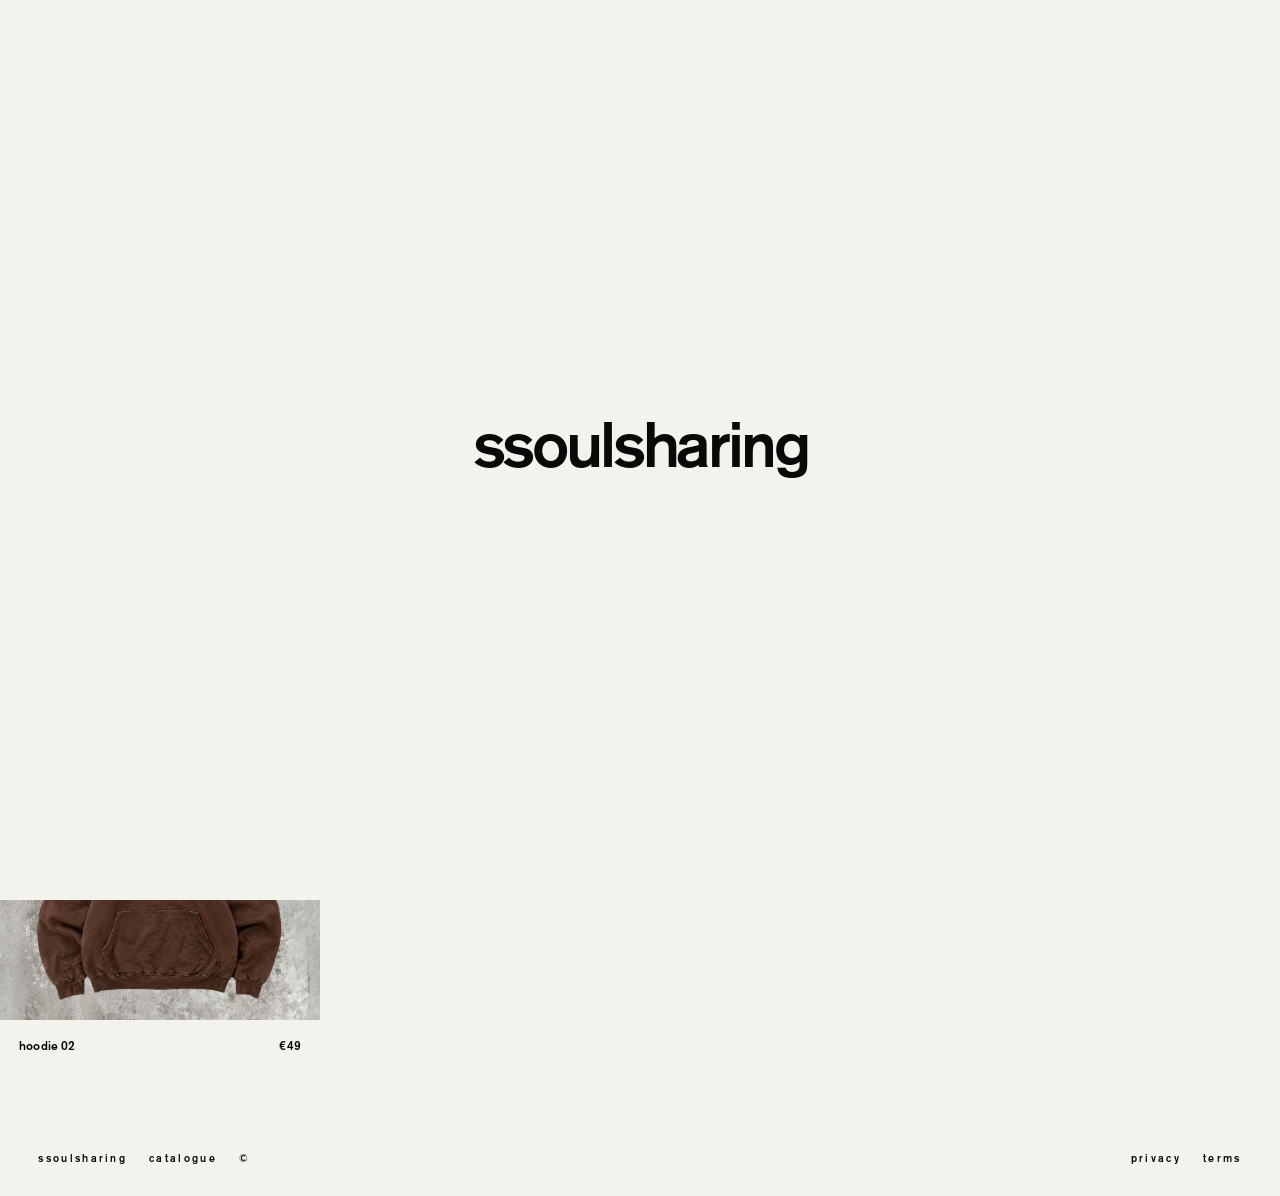
<file: index.html>
<!doctype html>
<html lang="en">
<head>
<meta charset="utf-8" />
<meta name="viewport" content="width=device-width,initial-scale=1" />
<title>ssoulsharing</title>
<link rel="icon" href="favicon.svg" type="image/svg+xml" />
<link rel="stylesheet" href="styles.css" />
</head>
<body>

<div class="boot" id="boot"><span class="boot-mark">ssoulsharing</span></div>

<header class="mast">
  <a class="brand" href="index.html">ssoulsharing</a>
  <nav class="util">
    <span class="lang">
      <a href="#" class="on">en</a>
      <a href="#">eu</a>
      <a href="#">fr</a>
    </span>
    <a class="cart" href="#" id="cart-link">Cart 0</a>
  </nav>
</header>

<div class="title">Catalogue / 5 Items</div>

<section class="grid">

  <!-- number group 01 — one per category (hoodie · shirt · henley · jacket) -->
  <a class="product c1 r1" href="product.html?p=hoodie-01">
    <div class="image"><img src="cropped/hoodie/001.webp" alt="striped zip hoodie" loading="lazy" decoding="async" /></div>
    <div class="meta">
      <span class="name">Hoodie 01</span>
      <span class="price">€49</span>
    </div>
  </a>

  <a class="product c2 r1" href="product.html?p=shirt-01">
    <div class="image"><img src="cropped/shirt/001.webp" alt="shirt" loading="lazy" decoding="async" /></div>
    <div class="meta">
      <span class="name">Shirt 01</span>
      <span class="price">€49</span>
    </div>
  </a>

  <a class="product c3 r1" href="product.html?p=henley-01">
    <div class="image"><img src="cropped/henley/001.webp" alt="henley" loading="lazy" decoding="async" /></div>
    <div class="meta">
      <span class="name">Henley 01</span>
      <span class="price">€49</span>
    </div>
  </a>

  <a class="product c4 r1" href="product.html?p=jacket-01">
    <div class="image"><img src="cropped/jacket/001.webp" alt="jacket" loading="lazy" decoding="async" /></div>
    <div class="meta">
      <span class="name">Jacket 01</span>
      <span class="price">€49</span>
    </div>
  </a>

  <!-- number group 02 -->
  <a class="product c1 r2" href="product.html?p=hoodie-02">
    <div class="image"><img src="cropped/hoodie/002.webp" alt="brown pullover hoodie" loading="lazy" decoding="async" /></div>
    <div class="meta">
      <span class="name">Hoodie 02</span>
      <span class="price">€49</span>
    </div>
  </a>

</section>

<footer>
  <div class="l"><span>ssoulsharing</span><span>Catalogue</span><span>©</span></div>
  <div class="r"><a href="#">Privacy</a><a href="#">Terms</a></div>
</footer>

<script src="catalog.js"></script>
<script src="cart.js"></script>
</body>
</html>
</file>
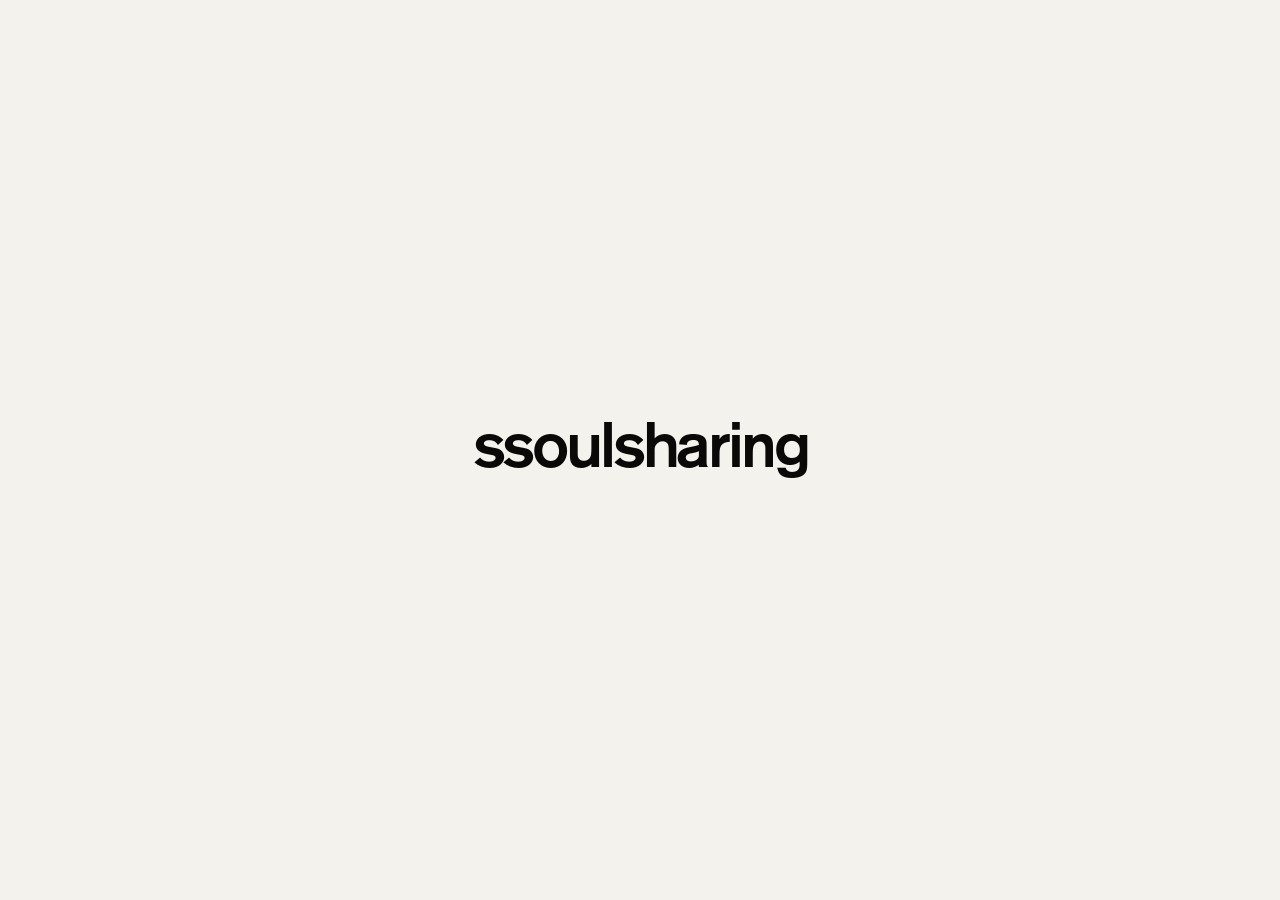
<file: product.html>
<!doctype html>
<html lang="en">
<head>
<meta charset="utf-8" />
<meta name="viewport" content="width=device-width,initial-scale=1" />
<title>ssoulsharing</title>
<link rel="icon" href="favicon.svg" type="image/svg+xml" />
<link rel="stylesheet" href="styles.css" />
</head>
<body class="pdp-page">

<div class="boot" id="boot"><span class="boot-mark">ssoulsharing</span></div>

<header class="mast">
  <a class="brand" href="index.html">ssoulsharing</a>
  <nav class="util">
    <span class="lang">
      <a href="#" class="on">en</a>
      <a href="#">eu</a>
      <a href="#">fr</a>
    </span>
    <a class="cart" href="#" id="cart-link">Cart 0</a>
  </nav>
</header>

<main class="pdp" id="app"></main>

<footer>
  <div class="l"><span>ssoulsharing</span><span>Catalogue</span><span>©</span></div>
  <div class="r"><a href="#">Privacy</a><a href="#">Terms</a></div>
</footer>

<script src="catalog.js"></script>
<script>
/* Catalogue (catalog.js) + basket (cart.js) are shared. */
const id = new URLSearchParams(location.search).get("p");
const P = CATALOG[id];
const app = document.getElementById("app");
const esc = s => String(s).replace(/[&<>"]/g, c =>
  ({ "&": "&amp;", "<": "&lt;", ">": "&gt;", '"': "&quot;" }[c]));

if (!P) {
  app.innerHTML =
    '<div class="pdp-missing"><p>no such product.</p>' +
    '<p><a href="index.html">return to catalogue</a></p></div>';
} else {
  // only show the thumbnail strip when there's more than one image
  const thumbs = P.images.length < 2 ? "" :
    '<div class="pdp-thumbs" id="thumbs">' +
    P.images.map((src, i) =>
      '<button data-i="' + i + '" aria-current="' + (i === 0) + '">' +
        '<img src="' + esc(src) + '" alt="' + esc(P.alt) + '" ' +
        'onerror="this.closest(\'button\').remove()" /></button>'
    ).join("") + '</div>';

  const specRows = Object.entries(P.spec).map(([k, v]) =>
    '<div class="row"><span class="k">' + esc(k) + '</span>' +
    '<span class="v">' + esc(v) + '</span></div>'
  ).join("");

  const sizeBtns = SIZES.map((s, i) =>
    '<button data-s="' + esc(s) + '" aria-pressed="' + (i === 2) + '">' +
    esc(s) + '</button>'
  ).join("");

  app.innerHTML =
    '<div class="pdp-head">' +
      '<div class="lock">' +
        '<span class="ref">' + esc(P.type) +
          ' / no. ' + esc(P.no) + ' / ' + esc(P.price) + '</span>' +
        '<div class="big">' + esc(P.type) + '</div>' +
      '</div>' +
      '<span class="idx">' + esc(P.no) + '</span>' +
      '<a class="pdp-back" href="index.html">← index</a>' +
    '</div>' +

    '<div class="pdp-body">' +
      '<div class="pdp-gallery">' +
        '<div class="pdp-stage">' +
          '<img id="stage-img" decoding="async" src="' + esc(P.images[0]) +
            '" alt="' + esc(P.alt) + '" />' +
        '</div>' +
        thumbs +
      '</div>' +

      '<div class="pdp-info">' +
        '<div class="p-name">' + esc(P.name) + '</div>' +
        '<div class="p-price">' + esc(P.price) + '</div>' +
        '<div class="pdp-desc">' + esc(P.desc) + '</div>' +
        '<div class="pdp-spec">' + specRows + '</div>' +
        '<div class="pdp-sizes">' +
          '<span class="lbl">size</span>' +
          '<div class="opts" id="sizes">' + sizeBtns + '</div>' +
        '</div>' +
        '<button class="pdp-add" id="add">' +
          '<span>add to cart</span><span class="arw">▸</span>' +
        '</button>' +
      '</div>' +
    '</div>';

  const stage = document.getElementById("stage-img");
  const thumbsEl = document.getElementById("thumbs");
  if (thumbsEl) thumbsEl.addEventListener("click", e => {
    const b = e.target.closest("button"); if (!b) return;
    stage.src = P.images[+b.dataset.i];
    thumbsEl.querySelectorAll("button").forEach(x =>
      x.setAttribute("aria-current", x === b));
  });

  document.getElementById("sizes").addEventListener("click", e => {
    const b = e.target.closest("button"); if (!b) return;
    document.querySelectorAll("#sizes button").forEach(x =>
      x.setAttribute("aria-pressed", x === b));
  });

  document.getElementById("add").addEventListener("click", () => {
    const sel = document.querySelector('#sizes button[aria-pressed="true"]');
    window.Cart.add(id, sel ? sel.dataset.s : "m");
    window.Cart.open();
  });
}
</script>
<script src="cart.js"></script>
</body>
</html>
</file>
<file: styles.css>
@font-face {
  font-family: "Akzidenz Grotesk";
  src: url("Berthold Akzidenz Grotesk Medium.otf") format("opentype");
  font-weight: 100 900;
  font-style: normal;
  font-display: swap;
}
*, *::before, *::after { box-sizing: border-box; margin: 0; padding: 0; border: 0; }
/* page "bed" — subtle warm off-white, tuned to sit with the warm concrete */
html, body { background: #F4F2EC; color: #0A0908; }
body {
  font: 400 14px/1.5 "Akzidenz Grotesk", ui-sans-serif, system-ui, sans-serif;
  -webkit-font-smoothing: antialiased;
  font-feature-settings: "tnum";
  text-transform: lowercase;
}
a { color: inherit; text-decoration: none; }
img { max-width: 100%; display: block; }
::selection { background: #0A0908; color: #fff; }

/* ──── Masthead ──── */
.mast {
  display: flex; justify-content: space-between; align-items: center;
  padding: 24px clamp(20px, 3vw, 40px);
}
.mast .brand {
  font-size: clamp(36px, 5.2vw, 64px);
  font-weight: 700;
  letter-spacing: -.05em;
  line-height: 1;
}
.mast .util {
  display: flex; align-items: center;
  gap: clamp(16px, 2.4vw, 32px);
}
.mast .lang { display: flex; gap: 12px; }
.mast .lang a,
.mast .cart {
  font-size: 10.5px; font-weight: 500; letter-spacing: .22em;
}
.mast .lang a { opacity: .38; }
.mast .lang a.on,
.mast .lang a:hover { opacity: 1; }

/* mobile: put the language row UNDERNEATH the cart, right-aligned,
   so it's clear of the wordmark and reads as a quiet second line */
@media (max-width: 560px) {
  .mast { padding: 18px clamp(16px, 4vw, 24px); }
  .mast .util {
    flex-direction: column-reverse;   /* DOM is lang,cart → cart on top, lang below */
    align-items: flex-end;
    gap: 7px;
  }
  .mast .lang { flex-direction: row; gap: 12px; }
}
@media (max-width: 400px) {
  .mast .brand { font-size: clamp(26px, 8.5vw, 34px); }
}

/* ──── Page label ──── */
.title {
  text-align: center;
  padding: clamp(60px, 10vh, 140px) clamp(20px, 3vw, 40px) clamp(40px, 6vh, 80px);
  font-size: 10.5px;
  font-weight: 500;
  letter-spacing: .26em;
}

/* ──── Grid — spreadsheet: column = type, row = number ──── */
.grid {
  display: grid;
  grid-template-columns: repeat(4, 1fr);
  grid-auto-rows: auto;
  align-content: start;
  gap: 0;
}
/* column = garment type */
.product.c1 { grid-column: 1; }   /* hoodie */
.product.c2 { grid-column: 2; }   /* shirt  */
.product.c3 { grid-column: 3; }   /* henley */
.product.c4 { grid-column: 4; }   /* jacket */
/* row = per-type number (01, 02, 03 …) */
.product.r1 { grid-row: 1; }
.product.r2 { grid-row: 2; }
.product.r3 { grid-row: 3; }
.product.r4 { grid-row: 4; }
.product.r5 { grid-row: 5; }
.product.r6 { grid-row: 6; }

.product { display: block; }

/* Each tile: identical concrete square + garment on its own layer */
.product .image {
  position: relative;
  width: 100%;
  aspect-ratio: 1 / 1;
  overflow: hidden;
  background: #c2c3c1;
}
/* shared surface — the provided concrete photo, identical on every tile */
.product .image::before {
  content: "";
  position: absolute;
  inset: 0;
  background: url("collection/background 01.jpg") center / cover no-repeat;
}
/* garment cut-out — static, no motion */
.product .image img {
  position: absolute;
  inset: 0;
  width: 100%;
  height: 100%;
  object-fit: contain;
}
/* hard-cut hover: hairline frame snaps in, no transition anywhere */
.product .image::after {
  content: "";
  position: absolute;
  inset: 14px;
  border: 1px solid #0A0908;
  opacity: 0;
}
/* gate decorative hover so it doesn't stick on touch taps */
@media (hover: hover) {
  .product:hover .image::after { opacity: 1; }
}

.product .meta {
  display: flex;
  justify-content: space-between;
  align-items: baseline;
  padding: 18px clamp(16px, 1.5vw, 28px) clamp(60px, 8vh, 120px);
  font-size: 12px;
  font-weight: 400;
  letter-spacing: .01em;
  gap: 12px;
}
.product .meta .name  { color: #0A0908; }
.product .meta .price { color: #0A0908; white-space: nowrap; }

/* ──── Footer ──── */
footer {
  display: flex; justify-content: space-between; align-items: center;
  padding: 24px clamp(20px, 3vw, 40px) 28px;
  font-size: 10.5px; font-weight: 500; letter-spacing: .22em;
  color: #0A0908;
  flex-wrap: wrap;
  gap: 12px;
}
footer .l, footer .r { display: flex; gap: 22px; }
footer a { color: #0A0908; }

/* ──── Mobile: 2×2 — categories across, scroll to next number group ──── */
@media (max-width: 820px) {
  .grid { grid-template-columns: repeat(2, 1fr); }
  /* drop the fixed spreadsheet placement so tiles flow in DOM order:
     all 01s (2×2), then all 02s (2×2), … */
  .product.c1, .product.c2, .product.c3, .product.c4 { grid-column: auto; }
  .product.r1, .product.r2, .product.r3,
  .product.r4, .product.r5, .product.r6 { grid-row: auto; }
  .product .meta { padding-bottom: 56px; }
}

/* ═══════════════════════════════════════════════════════════════
   PRODUCT PAGE — geometry-led, big bold, hard-cut. Same DNA:
   off-white bed, near-black ink, hairline modular rules, the
   concrete square reused as the image stage, no smooth motion.
   ═══════════════════════════════════════════════════════════════ */
.pdp { padding: 0 clamp(20px, 3vw, 40px) clamp(56px, 9vh, 110px); }

/* oversized header lockup — the geometry statement */
.pdp-head {
  display: flex;
  align-items: flex-end;
  justify-content: space-between;
  gap: 24px;
  border-bottom: 1px solid #0A0908;
  padding: clamp(6px, 1.4vh, 14px) 0 clamp(6px, 1.2vh, 12px);
}
.pdp-head .lock { min-width: 0; }
.pdp-head .ref {
  font-size: 10.5px; font-weight: 500; letter-spacing: .22em;
  display: block; margin-bottom: clamp(2px, 0.8vh, 7px);
}
.pdp-head .big {
  font-size: clamp(40px, 8vw, 112px);
  font-weight: 700;
  letter-spacing: -.06em;
  line-height: .8;
  padding-bottom: .14em;   /* clearance for descenders (y, j) */
}
.pdp-head .idx {
  font-size: clamp(40px, 8vw, 112px);
  font-weight: 700;
  letter-spacing: -.04em;
  line-height: .8;
  padding-bottom: .14em;   /* match .big so both stay bottom-aligned */
  -webkit-text-stroke: 1px #0A0908;
  color: transparent;
  white-space: nowrap;
}
.pdp-back {
  font-size: clamp(15px, 1.6vw, 22px); font-weight: 500; letter-spacing: .12em;
  white-space: nowrap; padding-bottom: 4px;
}
.pdp-back:hover { opacity: .5; }

/* main split — asymmetric, divided by hairlines */
.pdp-body {
  display: grid;
  grid-template-columns: minmax(0, 1.4fr) minmax(0, 1fr);
  border-bottom: 1px solid #0A0908;
}
.pdp-gallery { border-right: 1px solid #0A0908; }

.pdp-stage {
  position: relative;
  aspect-ratio: 1 / 1;
  overflow: hidden;
  background: #c2c3c1;
}
.pdp-stage::before {
  content: "";
  position: absolute; inset: 0;
  background: url("collection/background 01.jpg") center / cover no-repeat;
}
.pdp-stage img {
  position: absolute; inset: 0; margin: auto;
  width: 80%; height: 80%;
  object-fit: contain;
}

.pdp-thumbs { display: flex; border-top: 1px solid #0A0908; }
.pdp-thumbs button {
  position: relative;
  flex: 1;
  aspect-ratio: 1 / 1;
  background: #c2c3c1;
  cursor: pointer;
  border-right: 1px solid #0A0908;
}
.pdp-thumbs button:last-child { border-right: 0; }
.pdp-thumbs button::before {
  content: "";
  position: absolute; inset: 0;
  background: url("collection/background 01.jpg") center / cover no-repeat;
}
.pdp-thumbs img {
  position: absolute; inset: 0; margin: auto;
  width: 60%; height: 60%;
  object-fit: contain;
}
.pdp-thumbs button[aria-current="true"]::after {
  content: "";
  position: absolute; inset: 7px;
  border: 1px solid #0A0908;
}

/* data column */
.pdp-info { display: flex; flex-direction: column; }
.pdp-info > * { padding: clamp(9px, 1.4vw, 17px) clamp(16px, 2vw, 28px); }
.pdp-info .p-name {
  font-size: clamp(22px, 3vw, 38px);
  font-weight: 700;
  letter-spacing: -.04em;
  line-height: 1;
  border-bottom: 1px solid #0A0908;
}
.pdp-info .p-price {
  font-size: clamp(18px, 2.4vw, 28px);
  font-weight: 500;
  border-bottom: 1px solid #0A0908;
}
.pdp-spec { border-bottom: 1px solid #0A0908; }
.pdp-spec .row {
  display: flex; justify-content: space-between; gap: 16px;
  font-size: 11.5px; padding: 6px 0;
}
.pdp-spec .row .k { opacity: .42; letter-spacing: .16em; }
.pdp-spec .row .v { text-align: right; }

.pdp-sizes { border-bottom: 1px solid #0A0908; }
.pdp-sizes .lbl { font-size: 10.5px; letter-spacing: .22em; opacity: .42; }
.pdp-sizes .opts { display: flex; margin-top: 12px; }
.pdp-sizes .opts button {
  flex: 1;
  padding: 14px 0;
  font: inherit; font-size: 11px; letter-spacing: .18em;
  background: transparent;
  cursor: pointer;
  border: 1px solid #0A0908;
  margin-left: -1px;
}
.pdp-sizes .opts button:first-child { margin-left: 0; }
.pdp-sizes .opts button[aria-pressed="true"] { background: #0A0908; color: #F4F2EC; }

/* add-to-cart: the terminal control in the SAME hard-bordered,
   invert-on-interaction system as the size chips — not a separate
   floating slab. Sits directly under sizes at every screen size. */
.pdp-add {
  display: flex; justify-content: space-between; align-items: center;
  gap: 16px;
  width: 100%;
  margin-top: -1px;                       /* collapse into the sizes hairline */
  padding: clamp(15px, 1.8vw, 20px) clamp(16px, 2vw, 28px);
  text-align: left;
  background: #0A0908;
  color: #F4F2EC;
  font: inherit;
  font-size: clamp(12px, 1.3vw, 15px);
  letter-spacing: .2em;
  border: 1px solid #0A0908;
  cursor: pointer;
}
.pdp-add .arw { font-size: .85em; }
.pdp-add:hover { background: #F4F2EC; color: #0A0908; }   /* hard invert — same state model as a size chip */

.pdp-missing {
  padding: clamp(60px, 18vh, 200px) clamp(20px, 3vw, 40px);
  text-align: center;
}
.pdp-missing a { font-weight: 700; }
.pdp-missing a:hover { opacity: .55; }

@media (max-width: 820px) {
  .pdp-body { grid-template-columns: 1fr; }
  .pdp-gallery { border-right: 0; border-bottom: 1px solid #0A0908; }
  .pdp-stage { aspect-ratio: auto; height: 56vh; }
  .pdp-head .big, .pdp-head .idx { font-size: clamp(34px, 12vw, 76px); }
  .pdp-back { display: none; }
}

/* ═══ Product page — full-bleed & scrollable ═══
   Edge to edge: no centred module, no wasted side bed. A large
   square image column + a sticky info column that stays in view
   as you scroll the page. */
.pdp-page { min-height: 100svh; overflow-x: hidden; }
.pdp-page .pdp { padding-bottom: clamp(40px, 7vh, 84px); }

.pdp-page .pdp-body {
  display: grid;
  grid-template-columns: minmax(0, 1.15fr) minmax(0, 0.85fr);
  align-items: start;
  border-bottom: 1px solid #0A0908;
}
.pdp-page .pdp-gallery {
  border-left: 0;
  border-right: 1px solid #0A0908;
}
.pdp-page .pdp-stage {
  position: relative;
  width: 100%;
  aspect-ratio: 1 / 1;
  height: auto;
  max-width: none;
}
.pdp-page .pdp-info {
  position: sticky;
  top: 0;
  align-self: start;
  display: flex; flex-direction: column;
  border-right: 0;
}
.pdp-page .pdp-thumbs { width: 100%; }
.pdp-page .pdp-thumbs button { aspect-ratio: 1 / 1; height: auto; }

/* ── tablet & phone: one full-width column, scrolls ── */
@media (max-width: 900px) {
  .pdp-page .pdp-body { grid-template-columns: 1fr; }
  .pdp-page .pdp-gallery {
    border-right: 0;
    border-bottom: 1px solid #0A0908;
  }
  .pdp-page .pdp-info { position: static; }
}

@media (max-width: 520px) {
  .pdp-page .pdp-stage { aspect-ratio: 4 / 5; }
}

/* minimal description */
.pdp-desc {
  font-size: clamp(12px, 1.05vw, 14px);
  line-height: 1.55;
  max-width: 52ch;
  border-bottom: 1px solid #0A0908;
}

/* ═══ Basket popup — hard-cut panel, same DNA as the site ═══ */
html.cart-lock, html.cart-lock body { overflow: hidden; }

.cart-scrim {
  position: fixed; inset: 0;
  background: rgba(10, 9, 8, .42);
  z-index: 200;
}
.cart-scrim[hidden] { display: none; }

.cart-panel {
  position: fixed; top: 0; right: 0;
  width: clamp(300px, 92vw, 420px);
  height: 100svh;
  background: #F4F2EC;
  border-left: 1px solid #0A0908;
  z-index: 201;
  display: flex; flex-direction: column;
}
.cart-panel[hidden] { display: none; }

.cart-head {
  display: flex; justify-content: space-between; align-items: center;
  padding: 22px clamp(18px, 4vw, 26px);
  border-bottom: 1px solid #0A0908;
}
.cart-title { font-size: 10.5px; font-weight: 500; letter-spacing: .22em; }
.cart-x {
  font: inherit; font-size: 10.5px; letter-spacing: .22em;
  background: transparent; cursor: pointer;
  border: 1px solid #0A0908; padding: 8px 12px;
}
.cart-x:hover { background: #0A0908; color: #F4F2EC; }

.cart-items { flex: 1 1 auto; overflow: auto; min-height: 0; }

.cart-empty {
  padding: clamp(48px, 16vh, 120px) clamp(18px, 4vw, 26px);
  text-align: center; font-size: 12px; line-height: 1.9;
}
.cart-empty a { font-weight: 700; }
.cart-empty a:hover { opacity: .55; }

.cart-line {
  display: flex; align-items: stretch; gap: 14px;
  padding: 16px clamp(18px, 4vw, 26px);
  border-bottom: 1px solid #0A0908;
}
.cart-thumb {
  position: relative; flex: 0 0 auto;
  width: 72px; aspect-ratio: 1 / 1;
  background: #c2c3c1 url("collection/background 01.jpg") center / cover no-repeat;
  border: 1px solid #0A0908; overflow: hidden;
}
.cart-thumb img {
  position: absolute; inset: 0; margin: auto;
  width: 78%; height: 78%; object-fit: contain;
}
.cart-meta { flex: 1 1 auto; min-width: 0; display: flex; flex-direction: column; gap: 8px; }
.cart-nm { font-size: 14px; font-weight: 700; letter-spacing: -.02em; }
.cart-sz { font-size: 10.5px; letter-spacing: .16em; opacity: .42; }
.cart-qty { display: flex; align-items: center; margin-top: auto; }
.cart-qty button {
  font: inherit; font-size: 13px;
  width: 30px; height: 30px;
  background: transparent; cursor: pointer;
  border: 1px solid #0A0908; margin-left: -1px;
}
.cart-qty button:first-child { margin-left: 0; }
.cart-qty button:hover { background: #0A0908; color: #F4F2EC; }
.cart-qty span {
  min-width: 38px; height: 30px;
  display: flex; align-items: center; justify-content: center;
  font-size: 12px; border: 1px solid #0A0908; margin-left: -1px;
}
.cart-right {
  flex: 0 0 auto; display: flex; flex-direction: column;
  align-items: flex-end; justify-content: space-between;
}
.cart-pr { font-size: 13px; font-weight: 500; white-space: nowrap; }
.cart-rm {
  font: inherit; font-size: 10px; letter-spacing: .16em;
  background: transparent; cursor: pointer;
}
.cart-rm:hover { opacity: .5; }

.cart-foot { border-top: 1px solid #0A0908; }
.cart-sub {
  display: flex; justify-content: space-between; align-items: baseline;
  padding: 18px clamp(18px, 4vw, 26px);
  font-size: 12px; letter-spacing: .12em;
}
.cart-sub span:last-child { font-size: 18px; font-weight: 700; letter-spacing: -.02em; }
.cart-checkout {
  display: flex; justify-content: space-between; align-items: center;
  gap: 16px; width: 100%;
  padding: clamp(16px, 2.4vw, 22px) clamp(18px, 4vw, 26px);
  font: inherit; font-size: 13px; letter-spacing: .2em;
  background: #0A0908; color: #F4F2EC;
  border-top: 1px solid #0A0908; cursor: pointer;
}
.cart-checkout .arw { font-size: .85em; }
.cart-checkout:hover { background: #F4F2EC; color: #0A0908; }

@media (max-width: 560px) {
  .cart-panel { width: 100vw; border-left: 0; }
}
@media (max-width: 380px) {
  .cart-line { gap: 10px; padding: 14px 16px; }
  .cart-thumb { width: 58px; }
  .cart-nm { font-size: 13px; }
  .cart-head { padding: 18px 16px; }
}

/* ═══ Boot screen — wordmark builds in letter by letter ═══ */
.boot {
  position: fixed; inset: 0;
  background: #F4F2EC;
  display: grid; place-items: center;
  z-index: 300;
  transition: opacity .45s ease;
}
.boot.is-done { opacity: 0; pointer-events: none; }
.boot-mark {
  display: flex;
  font-size: clamp(30px, 6vw, 64px);
  font-weight: 700; letter-spacing: -.05em; line-height: 1;
  color: #0A0908;
}
.boot-mark span {
  opacity: 0;
  transform: translateY(.42em);
  animation: bootin .52s cubic-bezier(.2, .7, .2, 1) forwards;
  animation-delay: calc(var(--i) * 55ms);
}
@keyframes bootin { to { opacity: 1; transform: none; } }
@media (prefers-reduced-motion: reduce) {
  .boot-mark span { animation: none; opacity: 1; transform: none; }
}
</file>
